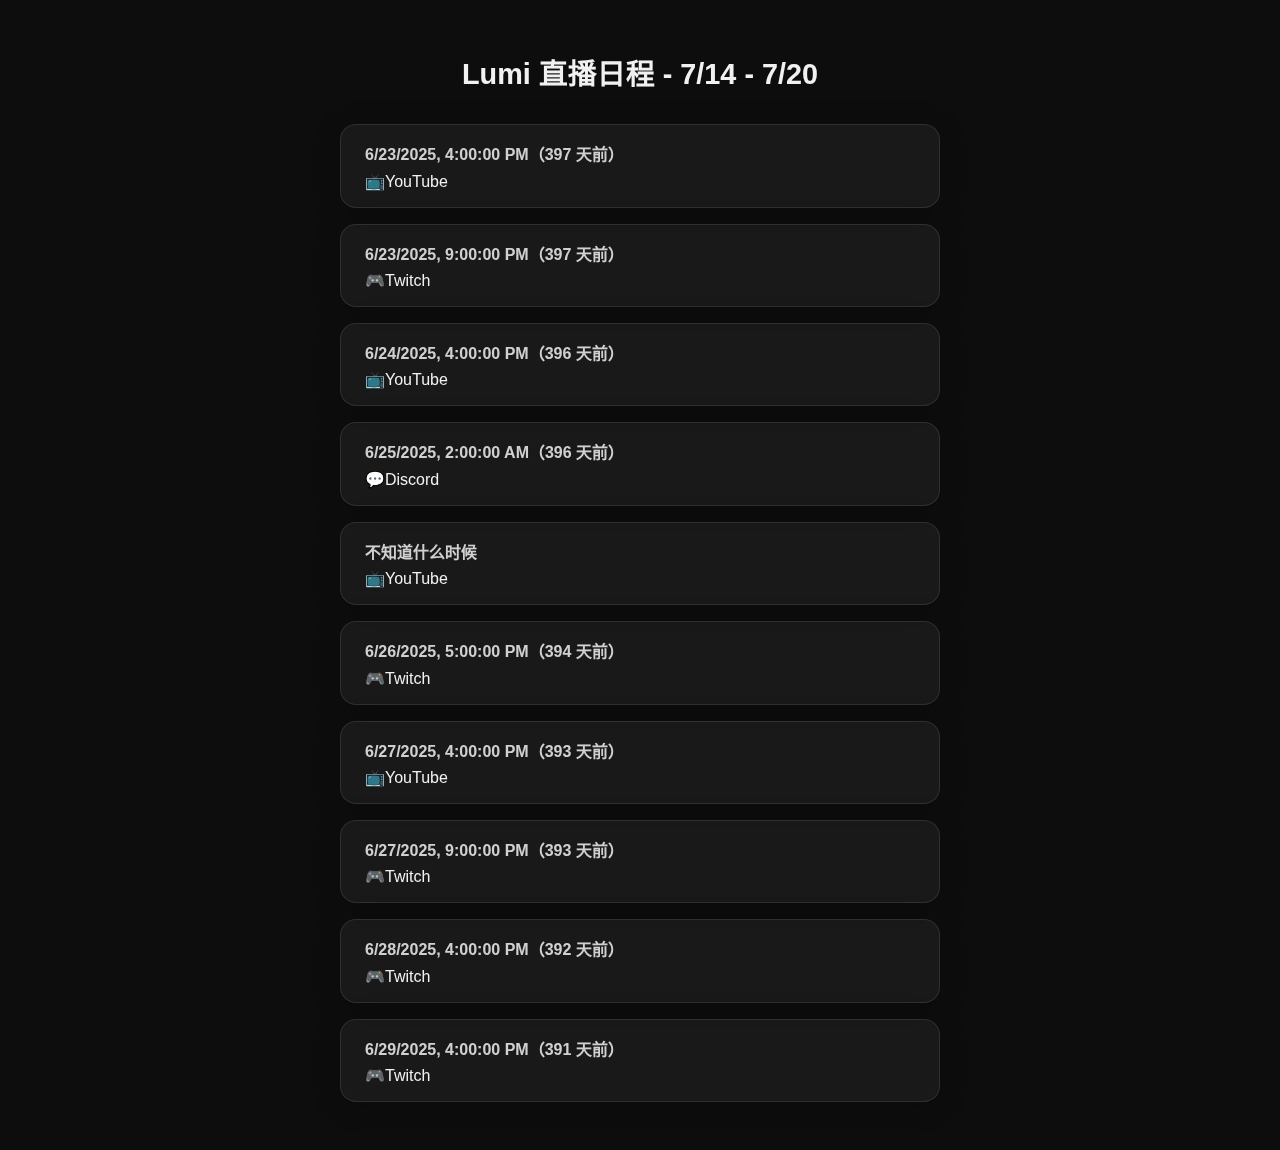
<file: index.html>
<!DOCTYPE html>
<html lang="zh-CN">
<head>
  <meta charset="UTF-8" />
  <meta name="viewport" content="width=device-width, initial-scale=1.0"/> 
  <title>Lumi 直播日程</title>
  <style>
    body {
      margin: 0;
      font-family: 'Segoe UI', sans-serif;
      background: rgba(0, 0, 0, 0.95);
      color: #f1f1f1;
      backdrop-filter: blur(10px);
      min-height: 100vh;
      display: flex;
      align-items: center;
      justify-content: center;
      padding: 2rem;
    }

    .container {
      max-width: 600px;
      width: 100%;
    }

    h1 {
      text-align: center;
      margin-bottom: 2rem;
      font-weight: 600;
      font-size: 1.8rem;
    }

    .event {
      background: rgba(255, 255, 255, 0.05);
      border-radius: 16px;
      margin-bottom: 1rem;
      box-shadow: 0 4px 30px rgba(0, 0, 0, 0.2);
      backdrop-filter: blur(10px);
      -webkit-backdrop-filter: blur(10px);
      border: 1px solid rgba(255, 255, 255, 0.1);
      overflow: hidden;
      transition: transform 0.2s ease;
    }

    .event:hover {
      transform: translateY(-4px);
    }

    .event-link {
      display: flex;
      flex-direction: column;
      padding: 1rem 1.5rem;
      color: inherit;
      text-decoration: none;
      height: 100%;
    }

    .time {
      font-weight: bold;
      margin-bottom: 0.4rem;
      color: #ffffffcc;
    }

    .desc {
      font-weight: 500;
    }

    .platform-icon {
      width: 20px;
      height: 20px;
      vertical-align: middle;
      margin-right: 8px;
    }

    @media (max-width: 600px) {
      h1 {
        font-size: 1.5rem;
      }
      .event-link {
        padding: 1rem;
      }
    }
  </style>

</head>
<body>

<div class="container">
  <h1>Lumi 直播日程 - 7/14 - 7/20</h1>
  <div id="schedule-list"></div>
</div>

<!-- 引入外部 JS -->
<script src="schedule.js"></script>

<!-- 渲染函数 -->
<script>
  // 时间格式化函数
  function formatTimeDifference(timestamp) {
    if (!timestamp) return '不知道什么时候';

    const now = new Date();
    const eventDate = new Date(timestamp * 1000);
    const diff = eventDate - now;

    const seconds = Math.floor(Math.abs(diff) / 1000);
    const minutes = Math.floor(seconds / 60);
    const hours = Math.floor(minutes / 60);
    const days = Math.floor(hours / 24);

    let timeStr = '';

    if (diff > 0) {
      if (minutes < 1) {
        timeStr = '即将开始';
      } else if (hours < 1) {
        timeStr = `${minutes} 分钟后`;
      } else if (days < 1) {
        timeStr = `${hours} 小时后`;
      } else {
        timeStr = `${days} 天后`;
      }
    } else {
      if (minutes < 1) {
        timeStr = '刚刚';
      } else if (hours < 1) {
        timeStr = `${minutes} 分钟前`;
      } else if (days < 1) {
        timeStr = `${hours} 小时前`;
      } else {
        timeStr = `${days} 天前`;
      }
    }

    const readableDate = eventDate.toLocaleString();

    return `${readableDate}（${timeStr}）`;
  }


  const platformIcons = {
    YouTube: '<span style="color:#FF0000;">📺</span>',
    Twitch: '<span style="color:#9146FF;">🎮</span>',
    Discord: '<span style="color:#5865F2;">💬</span>'
  };

  // 渲染事件列表
  window.onload = function () {
    const container = document.getElementById('schedule-list');

    scheduleData.forEach(event => {
      const card = document.createElement('div');
      card.className = 'event';

      const icon = platformIcons[event.platform] || '';
      const timeText = formatTimeDifference(event.timestamp);

      card.innerHTML = `
        <a href="${event.link}" target="_blank" class="event-link">
          <span class="time">${timeText}</span>
          <span class="desc">${icon}${event.platform}</span>
        </a>
      `;

      container.appendChild(card);
    });
  };
</script>

</body>
</html>
</file>
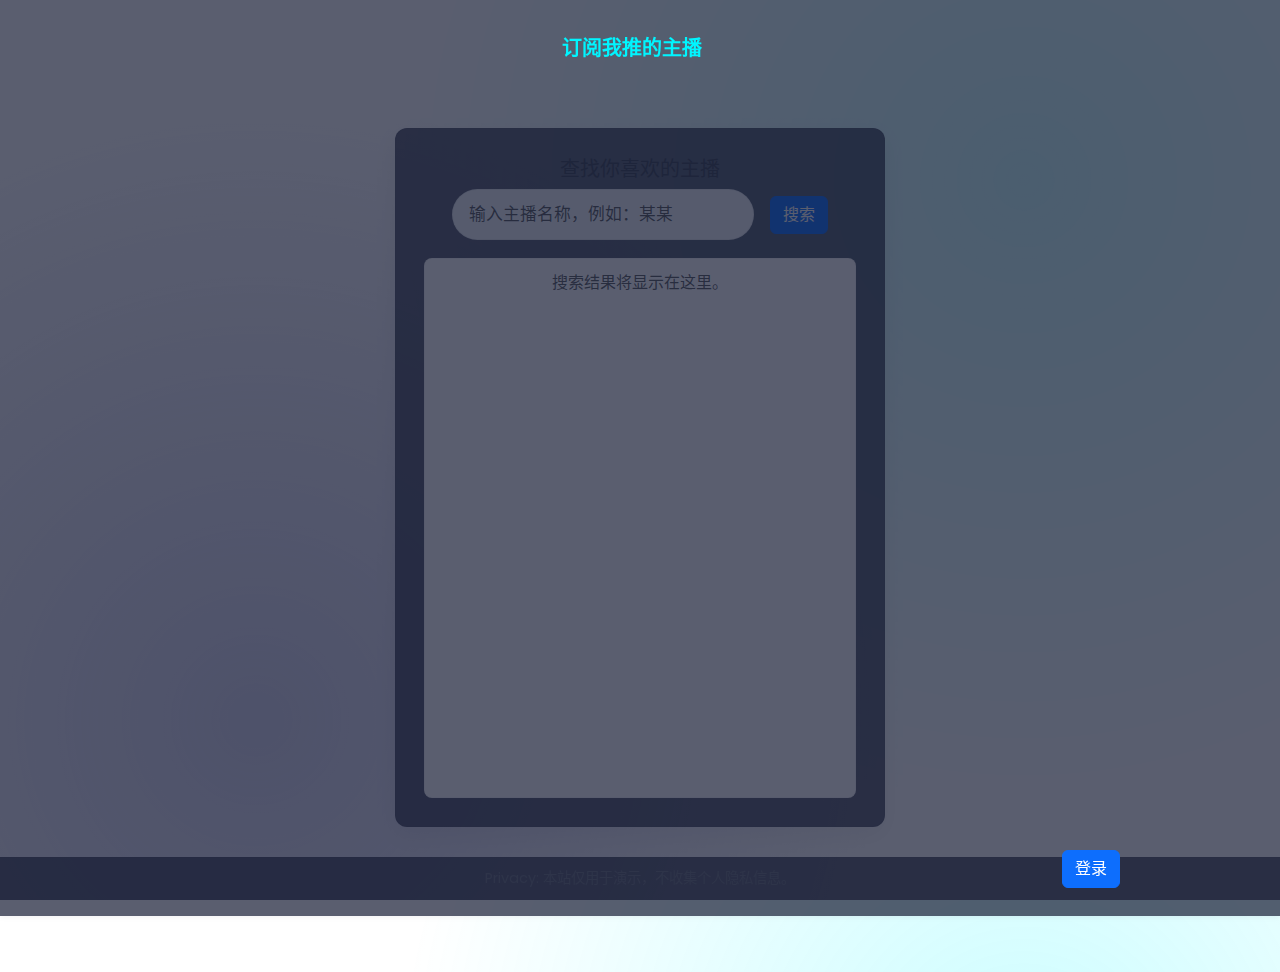
<file: templates/index.html>
<!doctype html>
<html lang="zh-CN">
<head>
  <meta charset="utf-8">
  <meta name="viewport" content="width=device-width,initial-scale=1">
  <title>我推的主播</title>
  <link href="https://cdn.jsdelivr.net/npm/bootstrap@5.3.0/dist/css/bootstrap.min.css" rel="stylesheet">
    <style>
        :root{--bg:#f8fafc;--card:#ffffff;--muted:#374151;--muted-2:#6b7280;--accent:#2563eb}
        html,body{height:100%}
        body{background:var(--bg);color:var(--muted);font-family:Inter,system-ui, -apple-system, "Helvetica Neue", Arial, "Noto Sans SC", "PingFang SC", "Hiragino Sans GB", sans-serif;padding-top:72px;padding-bottom:72px}
        .navbar{background:var(--card);box-shadow:0 1px 6px rgba(16,24,40,0.06);}
        .brand{font-weight:700;color:var(--accent)}
        .main-card{max-width:960px;margin:36px auto;padding:28px;border-radius:12px;background:var(--card);box-shadow:0 8px 24px rgba(16,24,40,0.06);border:1px solid rgba(15,23,42,0.04);}
        .search-input{border-radius:999px;padding:12px 16px;font-size:1.05rem;background:#f1f5f9;border:1px solid rgba(15,23,42,0.06);color:var(--muted)}
        .results-box{margin-top:18px;height:60vh;overflow-y:auto;padding:12px;background:#ffffff;border-radius:8px;border:1px solid rgba(15,23,42,0.04)}
        .result-item{padding:12px;border-radius:8px;margin-bottom:8px;border:1px solid rgba(15,23,42,0.04);background:linear-gradient(180deg,#fff,#fbfdff)}
        .result-item:hover{background:#f8fafc}
        .footer-fixed{position:fixed;left:0;right:0;bottom:0;background:var(--card);padding:10px 12px;text-align:center;color:var(--muted-2);font-size:0.9rem;border-top:1px solid rgba(15,23,42,0.04);}
        @media (max-width:576px){.search-input{width:100%}}
    </style>
</head>
<body>

  <nav class="navbar navbar-expand-lg fixed-top">
    <div class="container">
      <a class="navbar-brand brand" href="#">订阅我推的主播</a>
            <div class="d-flex ms-auto">
                <button class="btn btn-primary">登录</button>
            </div>
    </div>
  </nav>

  <main class="container">
    <div class="main-card">
      <div class="text-center mb-3">
        <h2 class="h5 mb-2" style="color:var(--muted)">查找你喜欢的主播</h2>
        <form id="searchForm" class="d-flex justify-content-center align-items-center" onsubmit="return false;">
          <input id="q" class="form-control search-input" type="search" placeholder="输入主播名称，例如：某某" style="width:70%;">
          <button id="searchBtn" class="btn btn-primary ms-3" type="button">搜索</button>
        </form>
      </div>

      <div id="results" class="results-box" aria-live="polite" aria-atomic="true">
        <p class="text-center text-muted">搜索结果将显示在这里。</p>
      </div>
    </div>
  </main>

  <div class="footer-fixed">Privacy: 本站仅用于演示，不收集个人隐私信息。</div>

  <script>
    const searchBtn = document.getElementById('searchBtn');
    const qInput = document.getElementById('q');
    const results = document.getElementById('results');

    function showMessage(msg){results.innerHTML = `<p class="text-center text-muted">${msg}</p>`}

    searchBtn.addEventListener('click', () => {
      const q = qInput.value.trim();
      results.innerHTML = '';
      if(!q){ showMessage('请输入搜索关键词。'); return }

      const loading = document.createElement('div');
      loading.className = 'text-center text-muted';
      loading.textContent = '正在查询...';
      results.appendChild(loading);

      // demo: 模拟请求并展示滚动列表
      setTimeout(() => {
        results.innerHTML = '';
        for (let i = 1; i <= 40; i++) {
          const item = document.createElement('div');
          item.className = 'result-item d-flex justify-content-between align-items-center';
          item.innerHTML = `
            <div>
              <div><strong>${q} - 主播 ${i}</strong></div>
              <div class="text-muted small">简介：这是示例主播 #${i}</div>
            </div>
            <div>
              <button class="btn btn-sm btn-outline-light">订阅</button>
            </div>`;
          results.appendChild(item);
        }
      }, 450);
    });

    // 支持回车搜索
    qInput.addEventListener('keydown', (e) => {
      if (e.key === 'Enter') { searchBtn.click(); }
    });
  </script>

</body>
</html>
<!DOCTYPE html>
<html lang="zh-CN">
<head>
<meta charset="UTF-8">
<title>{{ .Title }}</title>
<meta name="viewport" content="width=device-width, initial-scale=1.0">
<link rel="stylesheet" href="/static/style.css" />
<link href="https://fonts.googleapis.com/css2?family=ZCOOL+XiaoWei&family=Poppins:wght@400;600;800&display=swap" rel="stylesheet">
</head>
<body>
    
<!-- 虚拟列表核心库（仅 6KB） -->
<script>
// 数据变量（会在从后端加载名称后生成）
const total = 10;
const rawData = [];
const avatars = [
    "https://api.dicebear.com/7.x/avataaars/svg?seed=",
    "https://api.dicebear.com/7.x/bottts/svg?seed=",
    "https://api.dicebear.com/7.x/personas/svg?seed=",
    "https://api.dicebear.com/7.x/adventurer/svg?seed="
];

let filteredData = [...rawData];

// Initialize the list once we fetch objects from backend
// Expected backend shape: [{id,name,avatar,fans,checked_at}, ...]
async function initFromBackendNames() {
    let items = [];
    try {
        const res = await fetch('/api/names');
        if (res.ok) {
            items = await res.json();
        }
    } catch (e) {
        console.warn('failed to fetch names from backend, falling back to defaults', e);
    }

    // If backend returned nothing, fall back to default names as before
    if (!items || items.length === 0) {
        items = defaultFallbackItems();
    }

    // build data from backend items
    rawData.length = 0;
    for (let i = 0; i < items.length; i++) {
        const it = items[i];
        // normalize avatar: if external URL, route through proxy to avoid CORS
        let avatarUrl = it.avatar || (avatars[Math.floor(Math.random() * avatars.length)] + (i+1));
        try {
            if (avatarUrl && avatarUrl.startsWith('http')) {
                avatarUrl = '/img/proxy?url=' + encodeURIComponent(avatarUrl);
            }
        } catch (e) {
            // ignore and use raw url
        }

        rawData.push({
            id: it.id || '',
            rank: i + 1,
            name: it.name || ('用户' + (i + 1)),
            score: Number(it.fans) || 0,
            avatar: avatarUrl,
            checked_at: it.checked_at || ''
        });
    }

    // sort by fans (score) desc and recompute rank
    rawData.sort((a, b) => b.score - a.score);
    rawData.forEach((d, i) => d.rank = i + 1);

    filteredData = [...rawData];
    updateSpacer();
    renderWindow();
}

function defaultFallbackItems() {
    const arr = [];
    for (let i = 0; i < 10; i++) {
        arr.push({ id: '', name: ["星辰酱","月咏","银河小熊","量子喵","黑洞兔","光速奶茶","彩虹独角兽","霓虹龙","比特精灵","像素天使"][i], avatar: '', fans: Math.floor(Math.random()*900000+100000), checked_at: '' });
    }
    return arr;
}

const listEl = document.getElementById('list');
const searchEl = document.getElementById('search');

let selectedUser = null;

// Render detailed profile card for left panel
function renderProfileCard(item) {
    if (!item) {
        return `<div class="profile-empty">选择一个玩家查看详细信息</div>`;
    }
    
    const rating = calculateRating(item.score);
    const ratingStars = '★'.repeat(rating) + '☆'.repeat(5 - rating);
    
    return `
    <div class="profile-content">
        <img class="profile-avatar" src="${item.avatar}" alt="${item.name}">
        <div class="profile-rank">#${item.rank}</div>
        <h2 class="profile-name">${item.name}</h2>
        <div class="profile-fans-big">${formatNumber(item.score)}</div>
        <div class="profile-fans-label">B站粉丝数</div>
        
        <div class="profile-platforms">
            <div class="platform-item">
                <div class="platform-name">抖音</div>
                <div class="platform-fans">暂无数据</div>
            </div>
            <div class="platform-item">
                <div class="platform-name">微博</div>
                <div class="platform-fans">暂无数据</div>
            </div>
            <div class="platform-item">
                <div class="platform-name">小红书</div>
                <div class="platform-fans">暂无数据</div>
            </div>
        </div>
        
        <div class="profile-rating">
            <div class="rating-label">综合评分</div>
            <div class="rating-stars">${ratingStars}</div>
            <div class="rating-score">${rating.toFixed(1)}/5.0</div>
        </div>
        
        <div class="profile-updated">
            更新时间: ${item.checked_at ? new Date(item.checked_at).toLocaleString() : '未知'}
        </div>
    </div>`;
}

// Calculate a simple rating based on fans count
function calculateRating(fans) {
    if (fans >= 1000000) return 5;
    if (fans >= 500000) return 4;
    if (fans >= 100000) return 3;
    if (fans >= 50000) return 2;
    return 1;
}

// 渲染单行
function renderItem(item, index) {
    const rankClass = item.rank <= 3 ? `rank-${item.rank}` : '';
    const top = rawData[0] && rawData[0].score ? rawData[0].score : 1;
    const percent = (item.score / top) * 100;
    const isSelected = selectedUser && selectedUser.id === item.id ? 'selected' : '';

    return `
    <div class="row ${isSelected}" data-user-id="${item.id}" onclick="selectUser(this)">
        <div class="row-left">
            <div class="rank ${rankClass}">#${item.rank}</div>
            <img class="avatar" src="${item.avatar}" alt="avatar">
            <div class="name">${item.name}</div>
        </div>
        
        <div class="row-right">
            <div class="bar-container">
                <div class="bar" style="width:${percent}%"></div>
            </div>
            <div class="score" title="${item.score.toLocaleString()}">${formatNumber(item.score)}</div>
        </div>
    </div>`;
}

// Select a user to show in left panel
function selectUser(rowEl) {
    const userId = rowEl.dataset.userId;
    selectedUser = filteredData.find(d => d.id === userId);
    if (selectedUser) {
        document.getElementById('profile-card').innerHTML = renderProfileCard(selectedUser);
    }
    
    // Update visual selection in list
    document.querySelectorAll('.row').forEach(r => r.classList.remove('selected'));
    rowEl.classList.add('selected');
}

// 简单的虚拟滚动实现（替代外部库，避免 CDN 失败导致页面无数据）
const itemHeight = 100; // 与样式中行高度匹配（近似）
const overscan = 10;

// 容器：一个占位高度的 spacer 和一个实际渲染内容层
const spacer = document.createElement('div');
const content = document.createElement('div');
content.style.position = 'absolute';
content.style.left = '0';
content.style.right = '0';
content.style.top = '0';
content.style.willChange = 'transform';
listEl.style.position = 'relative';
listEl.appendChild(spacer);
listEl.appendChild(content);

function updateSpacer() {
    spacer.style.height = (filteredData.length * itemHeight) + 'px';
}

function renderWindow() {
    const scrollTop = listEl.scrollTop;
    const height = listEl.clientHeight || listEl.offsetHeight;
    const start = Math.max(0, Math.floor(scrollTop / itemHeight) - overscan);
    const end = Math.min(filteredData.length - 1, Math.ceil((scrollTop + height) / itemHeight) + overscan);

    let html = '';
    for (let i = start; i <= end; i++) {
        html += renderItem(filteredData[i], i);
    }

    content.style.transform = `translateY(${start * itemHeight}px)`;
    content.innerHTML = html;
}

function updateData(newData) {
    filteredData = newData;
    updateSpacer();
    renderWindow();
}

// format large numbers using k (thousands) and w (万)
function formatNumber(n) {
    const num = Number(n) || 0;
    if (num >= 10000) {
        const v = Math.round((num / 10000) * 10) / 10; // one decimal
        return v % 1 === 0 ? `${v.toFixed(0)}w` : `${v.toFixed(1)}w`;
    }
    if (num >= 1000) {
        const v = Math.round((num / 1000) * 10) / 10;
        return v % 1 === 0 ? `${v.toFixed(0)}k` : `${v.toFixed(1)}k`;
    }
    return num.toLocaleString();
}

listEl.addEventListener('scroll', () => {
    requestAnimationFrame(renderWindow);
});

window.addEventListener('resize', () => {
    requestAnimationFrame(renderWindow);
});

// 初始渲染：从后端获取名称并初始化列表
initFromBackendNames();

// 搜索实时过滤（防抖）
let timer;
searchEl.addEventListener('input', (e) => {
    clearTimeout(timer);
    timer = setTimeout(() => {
        const kw = e.target.value.trim().toLowerCase();
        if (!kw) {
            updateData([...rawData]);
        } else {
            updateData(rawData.filter(d => d.name.toLowerCase().includes(kw)));
        }
    }, 300);
});
</script>
</body>
</html>
</file>
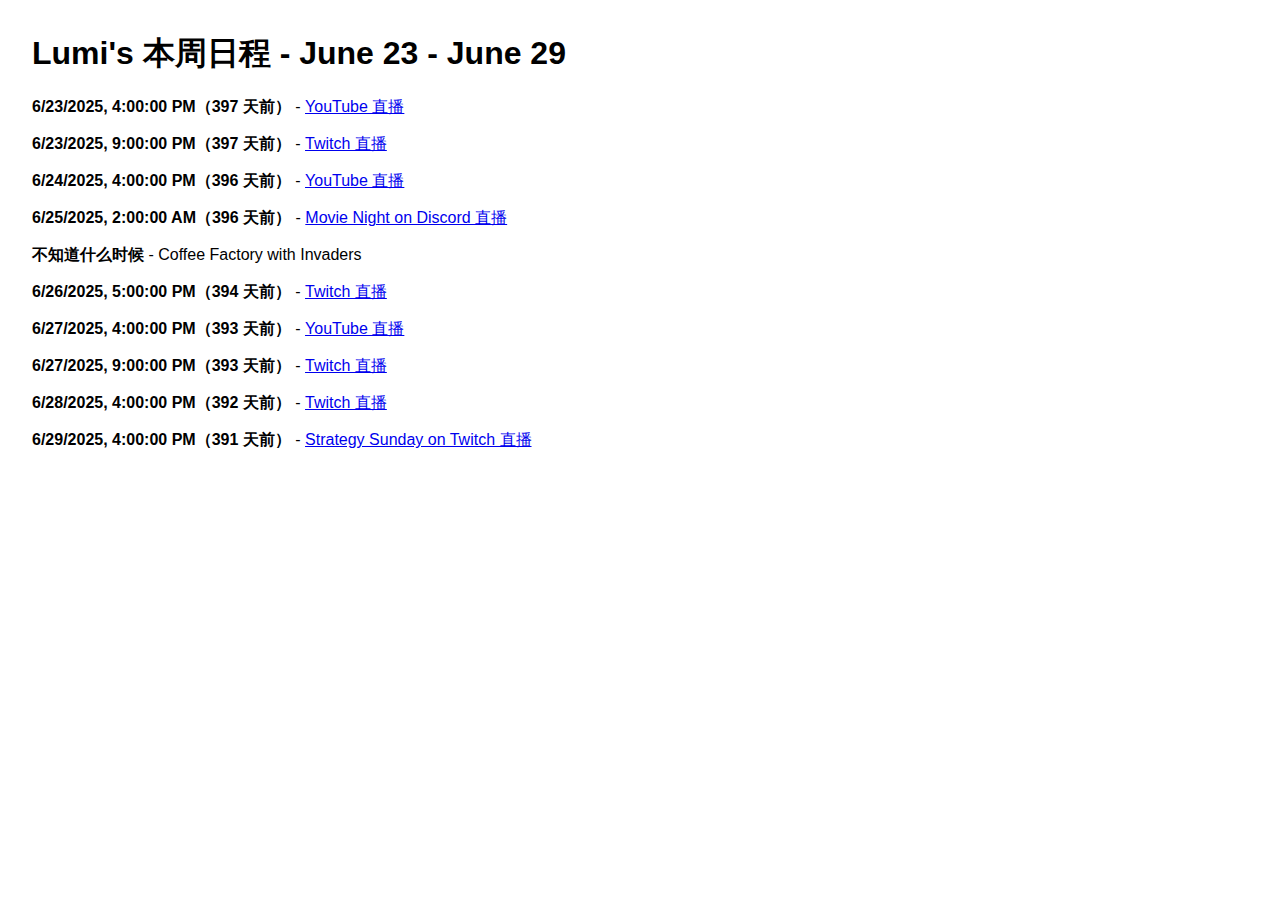
<file: lumi.html>
<!DOCTYPE html>
<html lang="en">
<head>
    <meta charset="UTF-8">
    <title>Lumi's Weekly Schedule</title>
    <style>
        body {
            font-family: Arial, sans-serif;
            margin: 2em;
        }
        .event {
            margin-bottom: 1em;
        }
        .time {
            font-weight: bold;
        }
    </style>
    <script>
        function formatTimeDifference(timestamp) {
            const now = new Date();
            const eventDate = new Date(timestamp * 1000); // 秒转毫秒
            const diff = eventDate - now; // 正值表示未来，负值表示过去

            const seconds = Math.floor(Math.abs(diff) / 1000);
            const minutes = Math.floor(seconds / 60);
            const hours = Math.floor(minutes / 60);
            const days = Math.floor(hours / 24);

            let timeStr = '';

            if (days > 0) {
                timeStr = `${days} 天`;
            } else if (hours > 0) {
                timeStr = `${hours} 小时`;
            } else if (minutes > 0) {
                timeStr = `${minutes} 分钟`;
            } else {
                timeStr = `几秒`;
            }

            if (diff > 0) {
                return `还有 ${timeStr} 开始`;
            } else {
                return `${timeStr}前`;
            }
        }

        window.onload = function () {
            const timestamps = document.getElementsByClassName('timestamp');
            for (let i = 0; i < timestamps.length; i++) {
                const timestamp = parseInt(timestamps[i].getAttribute('data-timestamp'));
                const timeDiff = formatTimeDifference(timestamp);
                const eventDate = new Date(timestamp * 1000);
                const readableDate = eventDate.toLocaleString();

                timestamps[i].textContent = `${readableDate}（${timeDiff}）`;
            }
        };
    </script>
</head>
<body>

    <h1>Lumi's 本周日程 - June 23 - June 29</h1>

    <!-- 示例日程 -->
    <div class="event"><span class="time timestamp" data-timestamp="1750694400"></span> - <a href="https://www.youtube.com/@KanekoLumi" target="_blank">YouTube 直播</a></div>
    <div class="event"><span class="time timestamp" data-timestamp="1750712400"></span> - <a href="https://www.twitch.tv/kanekolumi" target="_blank">Twitch 直播</a></div>
    <div class="event"><span class="time timestamp" data-timestamp="1750780800"></span> - <a href="https://www.youtube.com/@KanekoLumi" target="_blank">YouTube 直播</a></div>
    <div class="event"><span class="time timestamp" data-timestamp="1750816800"></span> - <a href="https://www.twitch.tv/kanekolumi" target="_blank">Movie Night on Discord 直播</a></div>
    <div class="event"><span class="time">不知道什么时候</span> - Coffee Factory with Invaders</div>
    <div class="event"><span class="time timestamp" data-timestamp="1750957200"></span> - <a href="https://www.twitch.tv/kanekolumi" target="_blank">Twitch 直播</a></div>
    <div class="event"><span class="time timestamp" data-timestamp="1751040000"></span> - <a href="https://www.youtube.com/@KanekoLumi" target="_blank">YouTube 直播</a></div>
    <div class="event"><span class="time timestamp" data-timestamp="1751058000"></span> - <a href="https://www.twitch.tv/kanekolumi" target="_blank">Twitch 直播</a></div>
    <div class="event"><span class="time timestamp" data-timestamp="1751126400"></span> - <a href="https://www.twitch.tv/kanekolumi" target="_blank">Twitch 直播</a></div>
    <div class="event"><span class="time timestamp" data-timestamp="1751212800"></span> - <a href="https://www.twitch.tv/kanekolumi" target="_blank">Strategy Sunday on Twitch 直播</a></div>

</body>
</html>
</file>
<file: static/style.css>
:root {
        --bg: #0f0f1a;
        --card: rgba(20, 25, 50, 0.7);
        --accent: #00f5ff;
        --accent2: #ff2af6;
        --text: #e0e0ff;
        --rank-gold: #ffd700;
        --rank-silver: #c0c0c0;
        --rank-bronze: #cd7f32;
    }
    body {
        margin: 0;
        height: 100vh;
        background: linear-gradient(135deg, #0a0a1f 0%, #1a0033 100%);
        color: var(--text);
        font-family: 'Poppins', sans-serif;
        overflow: hidden;
        background-image: 
            radial-gradient(circle at 20% 80%, rgba(120, 119, 198, 0.3) 0%, transparent 50%),
            radial-gradient(circle at 80% 20%, rgba(0, 245, 255, 0.2) 0%, transparent 50%);
    }
    .container {
        max-width: 1000px;
        margin: 0 auto;
        padding: 20px;
        height: 100vh;
        display: flex;
        flex-direction: column;
    }
    h1 {
        text-align: center;
        font-family: 'ZCOOL XiaoWei', serif;
        font-size: 3rem;
        background: linear-gradient(90deg, #00f5ff, #ff2af6);
        -webkit-background-clip: text;
        -webkit-text-fill-color: transparent;
        text-shadow: 0 0 30px rgba(0,245,255,0.5);
        margin-bottom: 10px;
    }
    /* 搜索框 - 可爱圆角科技感 */
    .search-box {
        position: relative;
        margin-bottom: 20px;
    }
    .search-box input {
        width: 100%;
        padding: 18px 0px 18px 0px;
        font-size: 1.1rem;
        border: none;
        border-radius: 50px;
        background: var(--card);
        backdrop-filter: blur(10px);
        color: white;
        box-shadow: 
            0 8px 32px rgba(0,0,0,0.4),
            inset 0 0 20px rgba(0,245,255,0.1);
        outline: none;
        transition: all 0.3s;
    }
    .search-box input:focus {
        box-shadow: 
            0 0 20px rgba(0,245,255,0.6),
            0 8px 32px rgba(0,0,0,0.4);
        transform: scale(1.02);
    }
    .search-box::before {
        content: "🔍";
        position: absolute;
        left: 20px;
        top: 50%;
        transform: translateY(-50%);
        font-size: 1.4rem;
        z-index: 2;
    }

    /* 排行榜容器 */
    .leaderboard {
        flex: 1;
        background: var(--card);
        border-radius: 30px;
        overflow: hidden;
        box-shadow: 0 20px 50px rgba(0,0,0,0.5);
        border: 2px solid rgba(0,245,255,0.2);
        position: relative;
    }
    .leaderboard::before {
        content: '';
        position: absolute;
        inset: 0;
        border-radius: 30px;
        padding: 3px;
        background: linear-gradient(45deg, #00f5ff, #ff2af6, #00f5ff);
        -webkit-mask: linear-gradient(#fff 0 0) content-box, linear-gradient(#fff 0 0);
        -webkit-mask-composite: xor;
        mask-composite: exclude;
        opacity: 0.3;
        pointer-events: none;
    }

    /* 虚拟滚动容器 */
    #list {
        height: 100%;
        overflow: auto;
        padding: 20px 0;
    }

    /* 每一行 */
    .row {
        display: flex;
        align-items: center;
        padding: 16px 30px;
        margin: 0 20px 12px;
        background: rgba(255,255,255,0.05);
        border-radius: 25px;
        backdrop-filter: blur(10px);
        border: 1px solid rgba(0,245,255,0.15);
        box-shadow: 0 8px 20px rgba(0,0,0,0.3);
        transition: all 0.3s;
    }
    .row:hover {
        transform: translateY(-4px) scale(1.02);
        box-shadow: 0 15px 30px rgba(0,245,255,0.3);
        border-color: var(--accent);
    }

    .rank {
        width: 60px;
        font-size: 2rem;
        font-weight: 800;
        text-align: center;
    }
    .rank-1 { color: var(--rank-gold); text-shadow: 0 0 20px gold; }
    .rank-2 { color: var(--rank-silver); }
    .rank-3 { color: var(--rank-bronze); }

    .avatar {
        width: 60px;
        height: 60px;
        border-radius: 50%;
        margin: 0 20px;
        border: 4px solid;
        border-image: linear-gradient(45deg, #00f5ff, #ff2af6) 1;
        box-shadow: 0 0 20px rgba(0,245,255,0.5);
    }

    .bar-container {
        flex: 1;
        height: 50px;
        background: rgba(0,0,0,0.4);
        border-radius: 25px;
        overflow: hidden;
        position: relative;
        margin: 0 20px;
        box-shadow: inset 0 4px 10px rgba(0,0,0,0.5);
    }
    .bar {
        height: 100%;
        width: 0%;
        background: linear-gradient(90deg, #00f5ff, #ff2af6);
        border-radius: 25px;
        transition: width 1s ease;
        position: relative;
        overflow: hidden;
    }
    .bar::after {
        content: '';
        position: absolute;
        top: 0; left: -100%;
        width: 50%; height: 100%;
        background: linear-gradient(90deg, transparent, rgba(255,255,255,0.4), transparent);
        animation: shine 3s infinite;
    }
    @keyframes shine {
        0% { left: -100%; }
        100% { left: 100%; }
    }

    .info {
        min-width: 150px;
        text-align: right;
        font-weight: 600;
    }
    .name {
        font-size: 1.3rem;
        font-weight: 700;
        margin-left: 10px;
        text-shadow: 0 0 10px rgba(0,245,255,0.5);
    }
    .score {
        font-size: 1.4rem;
        background: linear-gradient(90deg, #00f5ff, #ff2af6);
        -webkit-background-clip: text;
        -webkit-text-fill-color: transparent;
    }
</file>
